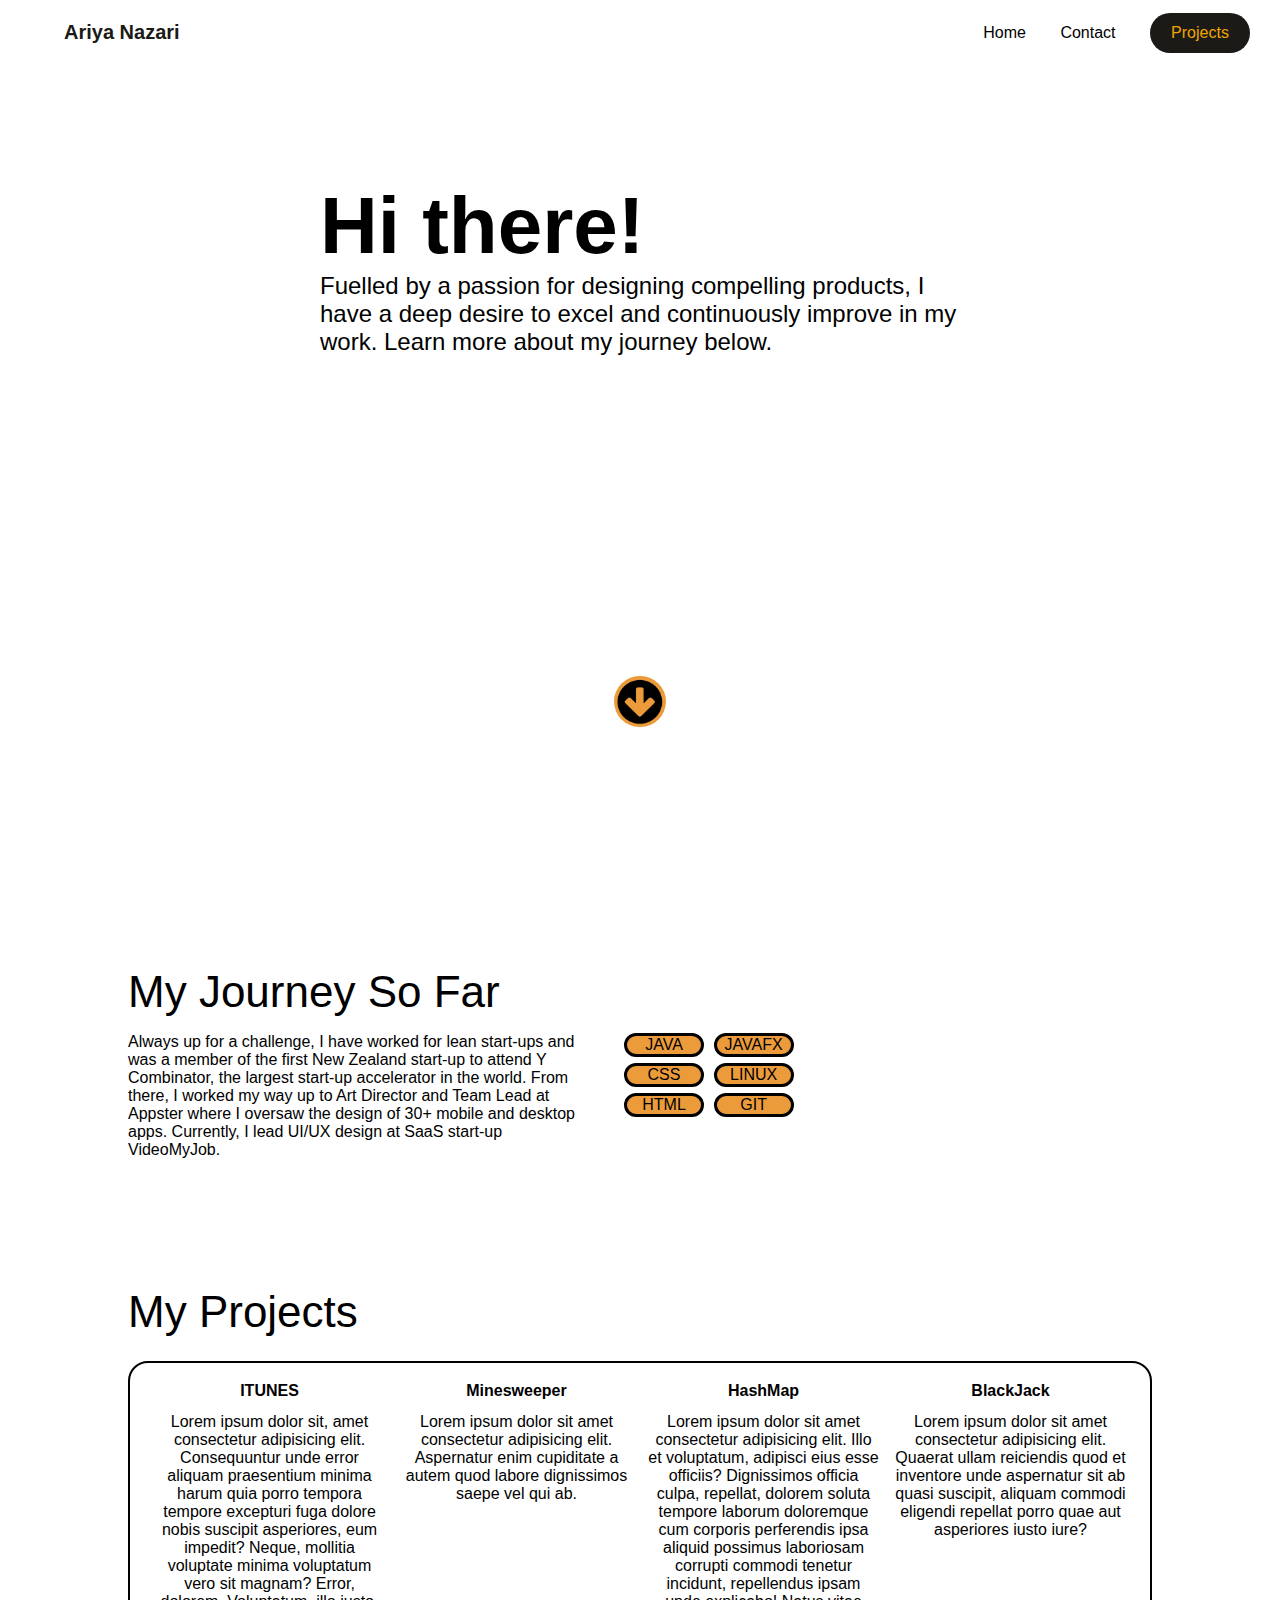
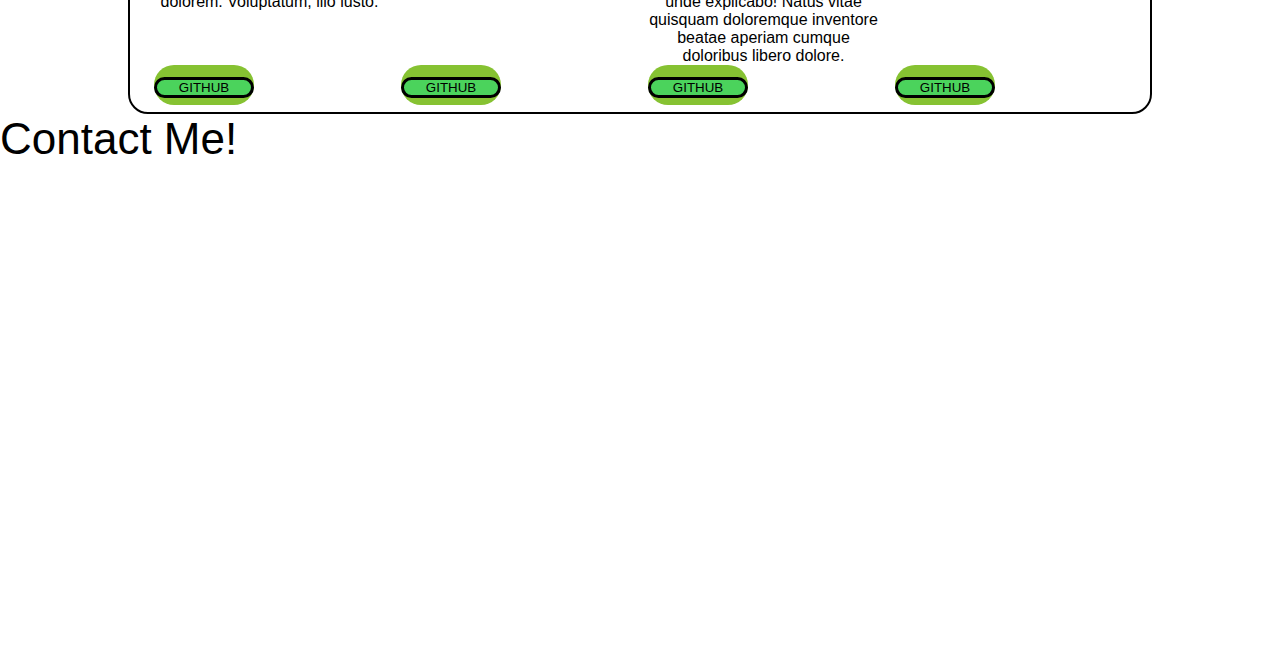
<file: index.html>
<!DOCTYPE html>
<html lang="en">
  <head>
    <meta charset="UTF-8" />
    <meta http-equiv="X-UA-Compatible" content="IE=edge" />
    <meta name="viewport" content="width=device-width, initial-scale=1.0" />
    <title>portfolio</title>
    <link rel="stylesheet" href="main.css" />
    <link rel="preconnect" href="https://fonts.googleapis.com" />
    <link rel="preconnect" href="https://fonts.gstatic.com" crossorigin />
    <link rel="stylesheet" href="css/header.css" />
    <link rel="stylesheet" href="css/main.css" />
    <link rel="stylesheet" href="css/aboutMe.css" />
    <link rel="stylesheet" href="css/projects.css" />
  </head>
  <body>
    <header>
      <nav>
        <div class="name"><strong>Ariya Nazari</strong></div>
        <ul class="nav-list">
          <li class="nav-item">
            <a href="">Home</a>
          </li>
          <li class="nav-item">
            <a href="">Contact</a>
          </li>
          <li class="nav-item">
            <button class="header-button">
              <a class="projects-link" href=""> Projects</a>
            </button>
          </li>
        </ul>
      </nav>
    </header>
    <div class="about-me-container">
      <div>
        <strong><span class="hi-there">Hi there!</span></strong>
      </div>
      <div>
        <p>
          Fuelled by a passion for designing compelling products, I have a deep
          desire to excel and continuously improve in my work. Learn more about
          my journey below.
        </p>
      </div>
    </div>
    <div class="arrow"><img src="images/arrow-down.png" alt="" /></div>

    <div class="grid-container">
      <div class="p-1">
        <span class="heading">My Journey So Far</span>
      </div>
      <div class="skill-col-container">
        <div class="skill-container">
          <div class="skills">Java</div>
          <div class="skills">Javafx</div>
          <div class="skills">CSS</div>
          <div class="skills">Linux</div>
          <div class="skills">HTML</div>
          <div class="skills">GIT</div>
        </div>
      </div>
      <div class="p-3">
        <p>
          Always up for a challenge, I have worked for lean start-ups and was a
          member of the first New Zealand start-up to attend Y Combinator, the
          largest start-up accelerator in the world. From there, I worked my way
          up to Art Director and Team Lead at Appster where I oversaw the design
          of 30+ mobile and desktop apps. Currently, I lead UI/UX design at SaaS
          start-up VideoMyJob.
        </p>
      </div>
    </div>
    <p class="heading my-projects">My Projects</p>
    <div class="projects-container">
      <div class="projects-heading">
        <p>ITUNES</p>
      </div>
      <div class="project-itunes-description">
        <p>
          Lorem ipsum dolor sit, amet consectetur adipisicing elit. Consequuntur
          unde error aliquam praesentium minima harum quia porro tempora tempore
          excepturi fuga dolore nobis suscipit asperiores, eum impedit? Neque,
          mollitia voluptate minima voluptatum vero sit magnam? Error, dolorem.
          Voluptatum, illo iusto.
        </p>
      </div>
      <div class="project-button">
        <button>GITHUB</button>
      </div>

      <div class="projects-heading">
        <p>Minesweeper</p>
      </div>
      <div class="project-minesweeper-description">
        <p>
          Lorem ipsum dolor sit amet consectetur adipisicing elit. Aspernatur
          enim cupiditate a autem quod labore dignissimos saepe vel qui ab.
        </p>
      </div>
      <div class="project-button">
        <button>GITHUB</button>
      </div>

      <div class="projects-heading">
        <p>HashMap</p>
      </div>
      <div class="project-hashmap-description">
        <p>
          Lorem ipsum dolor sit amet consectetur adipisicing elit. Illo et
          voluptatum, adipisci eius esse officiis? Dignissimos officia culpa,
          repellat, dolorem soluta tempore laborum doloremque cum corporis
          perferendis ipsa aliquid possimus laboriosam corrupti commodi tenetur
          incidunt, repellendus ipsam unde explicabo! Natus vitae quisquam
          doloremque inventore beatae aperiam cumque doloribus libero dolore.
        </p>
      </div>
      <div class="project-button">
        <button>GITHUB</button>
      </div>

      <div class="projects-heading">
        <p>BlackJack</p>
      </div>
      <div class="project-blackjack-description">
        <p>
          Lorem ipsum dolor sit amet consectetur adipisicing elit. Quaerat ullam
          reiciendis quod et inventore unde aspernatur sit ab quasi suscipit,
          aliquam commodi eligendi repellat porro quae aut asperiores iusto
          iure?
        </p>
      </div>
      <div class="project-button">
        <button>GITHUB</button>
      </div>
    </div>

    <span class="heading contact-me">Contact Me!</span>
  </body>
</html>
</file>
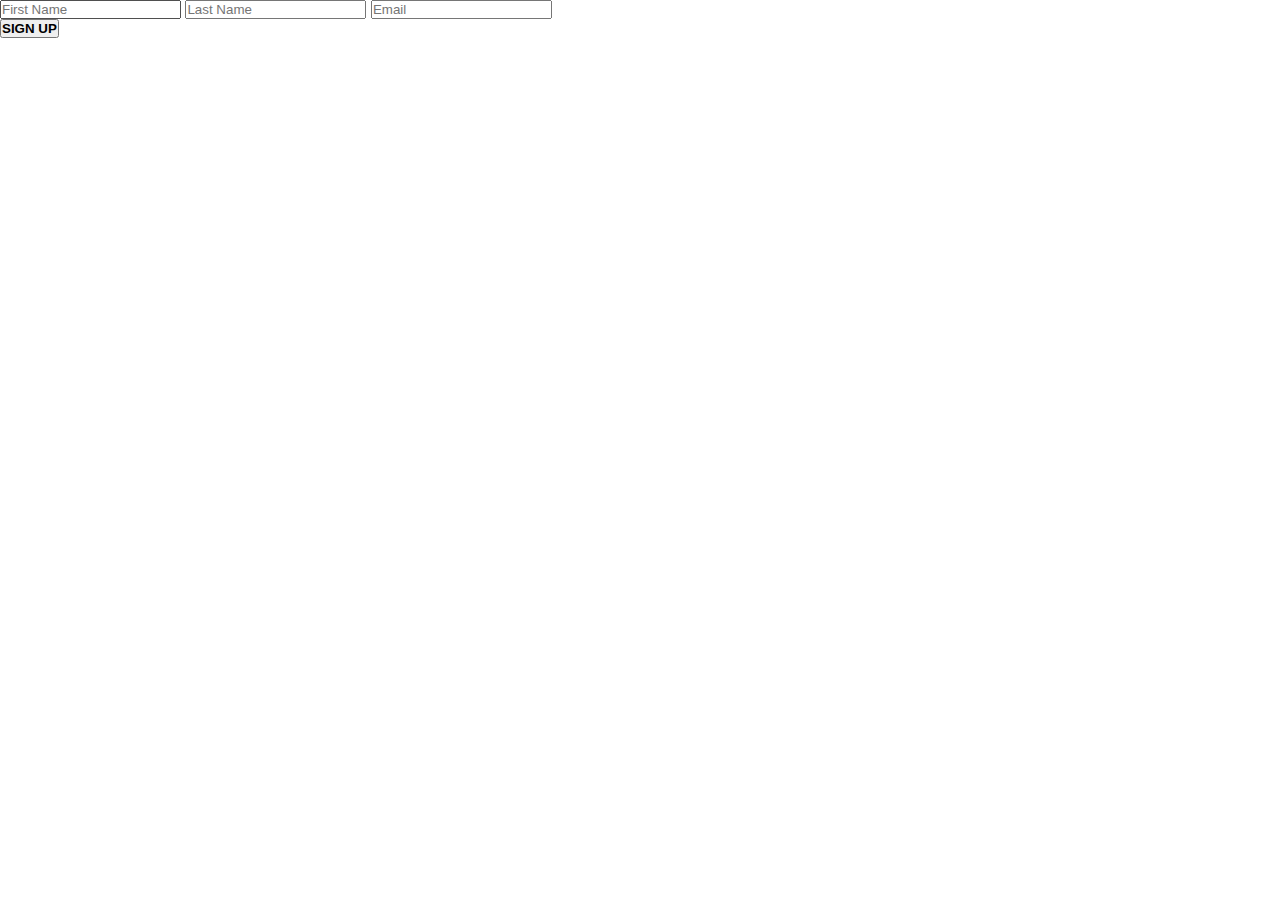
<file: signup.html>
<!DOCTYPE html>
<html lang="en">
  <head>
    <meta charset="UTF-8" />
    <meta http-equiv="X-UA-Compatible" content="IE=edge" />
    <meta name="viewport" content="width=device-width, initial-scale=1.0" />
    <link rel="stylesheet" href="main.css" />
    <title>SignUp</title>
  </head>
  <body>
    <input type="text" class="first-input" placeholder="First Name" />
    <input type="text" placeholder="Last Name" />
    <input type="text" class="email-input" placeholder="Email" />
    <div>
      <button><strong>SIGN UP</strong></button>
    </div>
  </body>
</html>
</file>
<file: main.css>
* {
  box-sizing: border-box;
  font-family: poppins, arial;
  margin: 0;
  padding: 0;
}
header {
  background-color: white;
  height: 100px;
}

nav {
  padding: 1% 0% 0% 5%;
  display: flex;
  align-items: center;
  justify-content: space-between;
}

nav ul li {
  display: inline-block;
  padding-right: 30px;
}

.nav-list {
  list-style: none;
}

nav ul li a {
  text-decoration: none;
  color: black;
}

.name {
  font-size: 20px;
}

.project-button {
  height: 40px;
  width: 100px;
  border: none;
  border-radius: 20px;
  background-color: #86c232;
}

.projects-link {
  font-size: 16px;
}

.grid-container {
  margin-top: 50px;
  display: grid;
  grid-template-columns: auto 1fr;
  grid-column-gap: 2%;
  margin-left: 20%;
  margin-right: 20%;
}

.grid-item-1 {
  background-color: white;
}

.dev-image {
  display: inline-block;
  height: 200px;
  width: 200px;
  border-radius: 100px;
}

.hi-there {
  font-size: 50px;
}
</file>
<file: css/header.css>
header {
  position: sticky;
  top: 0;
  background-color: white;
  height: 100px;
  margin-bottom: 5rem;
}

nav {
  padding: 1% 0% 0% 5%;
  display: flex;
  align-items: center;
  justify-content: space-between;
}

nav ul li {
  display: inline-block;
  padding-right: 30px;
}

.nav-list {
  list-style: none;
}

nav ul li a {
  text-decoration: none;
  color: black;
}

nav ul li a:hover {
  color: #f0a500;
}

.name {
  color: #1b1a17;
  font-size: 20px;
}

.header-button {
  height: 40px;
  width: 100px;
  border: none;
  border-radius: 20px;
  background-color: #1b1a17;
}

.projects-link {
  color: #f0a500;
  font-size: 16px;
}

.projects-link:hover {
  color: white;
  font-size: 16px;
}
</file>
<file: css/main.css>
* {
  box-sizing: border-box;
  font-family: poppins, arial;
  margin: 0;
  padding: 0;
}

body {
  padding-bottom: 500px;
}
</file>
<file: css/aboutMe.css>
.about-me-container {
  display: flex;
  flex-direction: column;
  justify-content: center;
  align-items: center;
  margin-bottom: 20rem;
}

.about-me-container div {
  width: 50%;
}

.about-me-container div p {
  font-size: 1.5rem;
}

.hi-there {
  font-size: 5rem;
}

.arrow {
  display: flex;
  justify-content: center;
  margin-bottom: 15rem;
}

.arrow img {
  width: 4%;
  height: auto;
  background-color: #ec9b3b;
  border-radius: 100%;
}

.heading {
  font-size: 2.75rem;
  font-weight: 500;
}

.grid-container {
  display: grid;
  grid-template-columns: 50% 20%;
  grid-row-gap: 1rem;
  grid-column-gap: 3rem;
  margin-left: 10%;
  margin-bottom: 8rem;
}

.skill-col-container {
  grid-row-start: 2;
  grid-row-end: 3;
  grid-column: 2;
}

.skill-container {
  display: grid;
  grid-template-columns: 50% 50%;
  grid-row-gap: 8%;
}

.skills {
  text-transform: uppercase;
  display: inline-block;
  border: solid;
  border-radius: 1px;
  border-color: black;
  width: 5rem;
  display: flex;
  justify-content: center;
  border-radius: 3.75rem;
  background-color: #ec9b3b;
}

.p-3 {
  grid-column: 1;
}

@media only screen and (max-width: 970px) {
  .grid-container {
    display: grid;
    grid-template-columns: 50%;
    grid-template-rows: 1ft 1fr 1fr 1fr;
  }
  .skill-col-container {
    grid-column-start: 1;
    grid-row-start: 4;
  }
}

@media only screen and (max-width: 970px) {
  .arrow img {
    width: 7%;
  }
}
</file>
<file: css/projects.css>
.projects-container {
  display: grid;
  grid-template-columns: 1fr 1fr 1fr 1fr;
  grid-column-gap: 1rem;
  grid-template-rows: 10% 1fr 10%;
  border: solid;
  border-width: 2px;
  border-radius: 20px;
  margin: 0 10% 0 10%;
  padding: 1.2rem 1.5rem 1.2rem 1.5rem;
}

.projects-container div p {
  text-align: center;
}

.project-itunes-description {
  grid-column-start: 1;
  grid-row-start: 2;
  grid-row-end: 3;
}

.project-minesweeper-description {
  grid-column-start: 2;
  grid-row-start: 2;
  grid-row-end: 3;
}

.project-hashmap-description {
  grid-column-start: 3;
  grid-row-start: 2;
  grid-row-end: 3;
}

.project-button {
  padding-top: 5%;
  padding-bottom: 5%;
  text-align: center;
  grid-row-start: 3;
}

.my-projects {
  margin-left: 10%;
  margin-bottom: 1.5rem;
}

button {
  grid-row-start: 3;
  cursor: pointer;
  border: solid;
  background-color: #4bd35c;
  width: 100px;
  border-radius: 50px;
}

.projects-heading {
  font-weight: 600;
}
</file>
